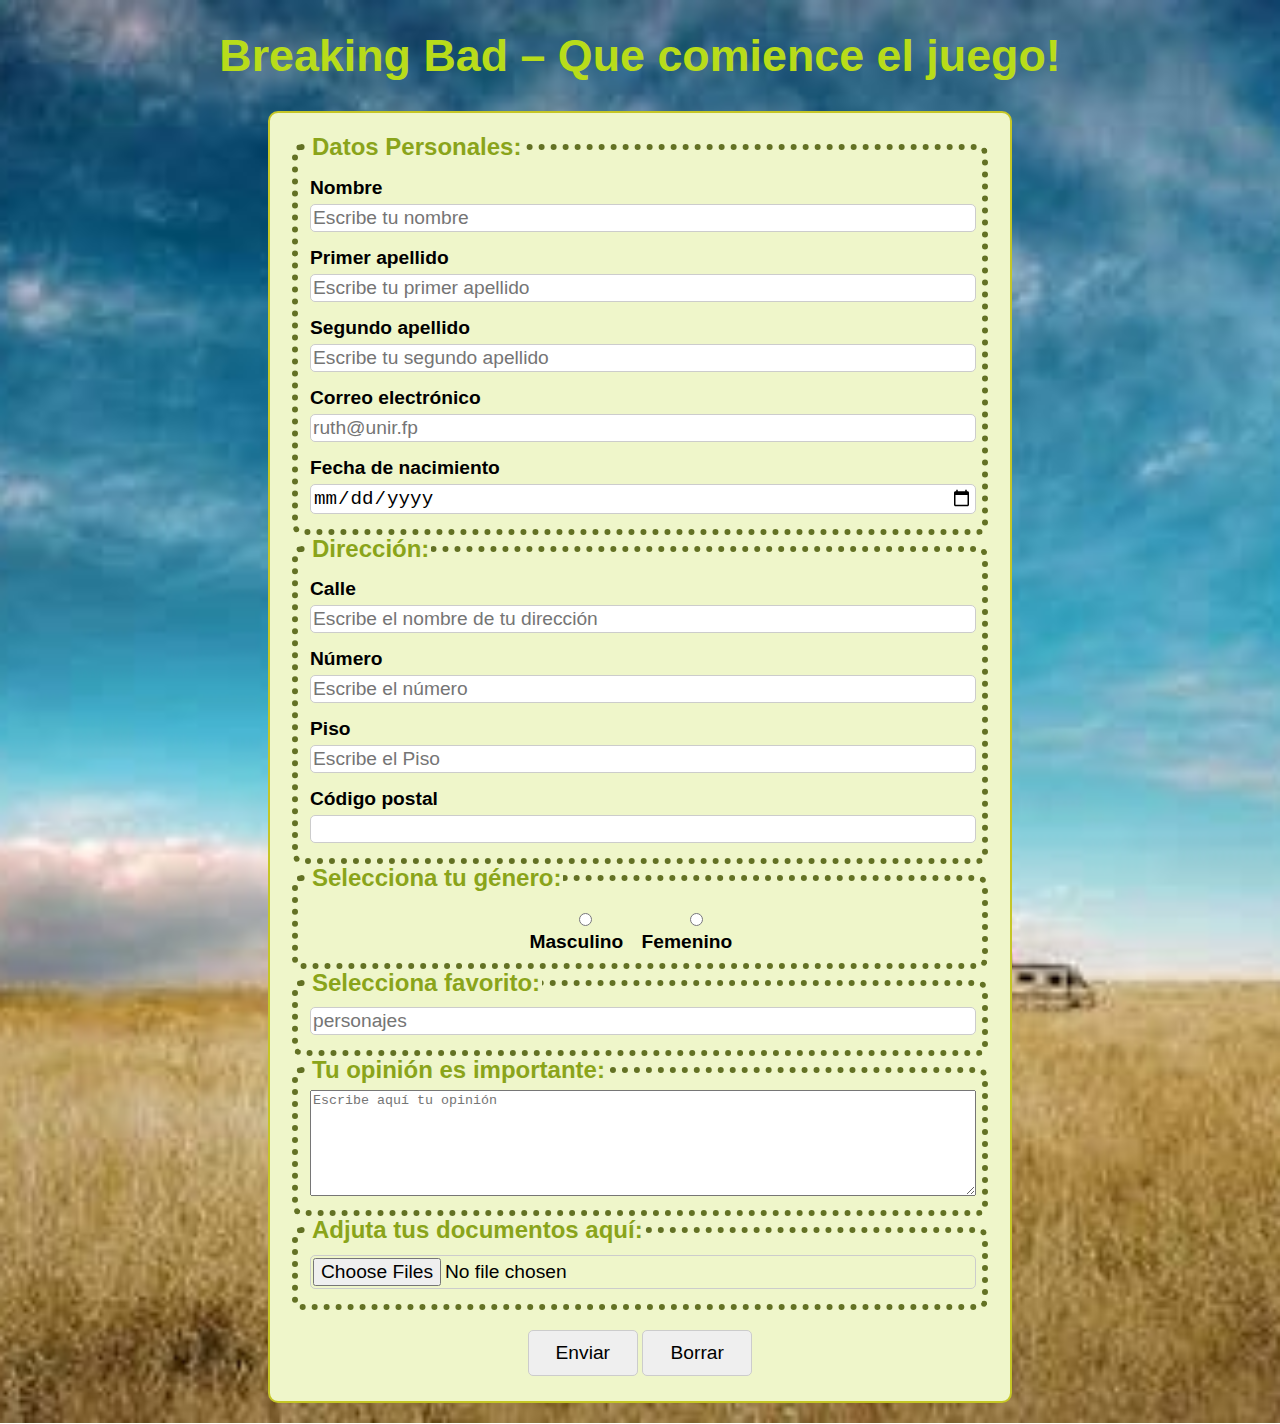
<file: formulario.html>
<!DOCTYPE html>
<html lang="en">

<head>
    <meta charset="UTF-8" />
    <meta name="viewport" content="width=device-width, initial-scale=1.0" />
    <link rel="shortcut icon" href="./assets/img/icon.png" type="image/x-icon">
    <link rel="stylesheet" href="./css/index.css">
    <title>Formulario</title>
</head>

<body class="bodyForm">
    <h1 class="formTitle">Breaking Bad – Que comience el juego!</h1>

    <form class="form" action="mailto:raul@unir.com" method="get">
        <fieldset>
            <legend class="legendForm">Datos Personales:</legend>
            <label>Nombre</label>
            <input type="text" placeholder="Escribe tu nombre" required />

            <label> Primer apellido</label>
            <input type="text" placeholder="Escribe tu primer apellido" required />

            <label> Segundo apellido</label>
            <input type="text" placeholder="Escribe tu segundo apellido" required />
            <label>Correo electrónico</label>
            <input type="email" placeholder="ruth@unir.fp" required />

            <label>Fecha de nacimiento</label>
            <input type="date" id="fecha" name="fecha" />
        </fieldset>
        <fieldset>
            <legend class="legendForm">Dirección:</legend>
            <label>Calle</label>
            <input type="text" placeholder="Escribe el nombre de tu dirección" />

            <label>Número</label>
            <input type="number" placeholder="Escribe el número" />

            <label>Piso</label>
            <input type="text" placeholder="Escribe el Piso" />

            <label>Código postal</label>
            <input type="number" />
        </fieldset>
        </fieldset>
        <fieldset>
            <legend class="legendForm">Selecciona tu género:</legend>
            <div class="genderOptions">
                <label><input type="radio" name="genero" value="masculino" /> Masculino</label>
                <label><input type="radio" name="genero" value="femenino" /> Femenino</label>
            </div>
        </fieldset>
        <fieldset>
            <legend class="legendForm">Selecciona favorito:</legend>
            <input list="listaPersonajes" id="personajes" name="personaje" placeholder="personajes" />
            <datalist id="listaPersonajes">
                <option value="Jessie Pinkman"></option>
                <option value="Walter White"></option>
                <option value="Saul Goodman"></option>
                <option value="Gustavo Fring"></option>
                <option value="Pollos Hermanos"></option>
                <option value="Otros personajes"></option>
            </datalist>
        </fieldset>
        <fieldset>
            <legend class="legendForm">Tu opinión es importante:</legend>
            <textarea placeholder="Escribe aquí tu opinión" maxlength="5"></textarea>
        </fieldset>
        <fieldset>
            <legend class="legendForm">
                Adjuta tus documentos aquí:
            </legend>
            <input type="file" name="adjunto" accept=".pdf" multiple>
        </fieldset>
        <div class="formButtons">
            <input type="submit" value="Enviar">
            <input type="reset" value="Borrar" />
        </div>
    </form>
</body>

</html>
</file>
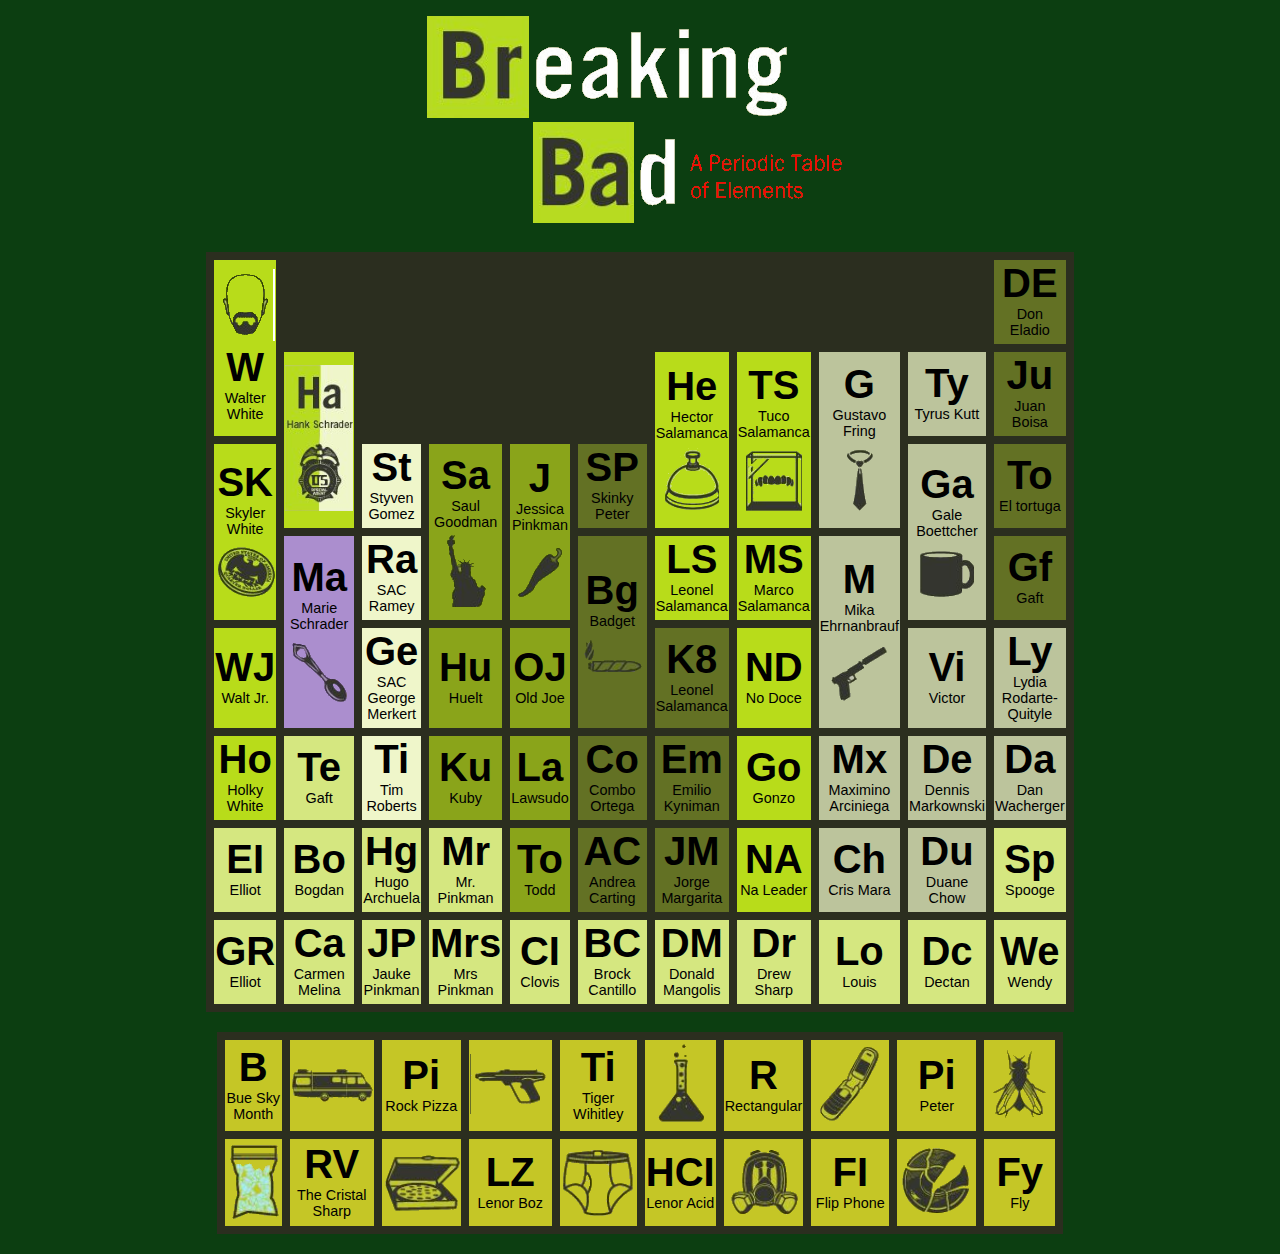
<file: tabla.html>
<!DOCTYPE html>
<html lang="en">

<head>
    <meta charset="UTF-8" />
    <meta name="viewport" content="width=device-width, initial-scale=1.0" />
    <link rel="shortcut icon" href="./assets/img/icon.png" type="image/x-icon" />
    <link rel="stylesheet" href="./css/index.css" />
    <title>Tabla</title>
</head>

<body class="bodyTabla">
    <img src="./assets/img/cabecera.png" alt="cabecera" />

    <table class="table">
        <tr>
            <td class="primaryCell" rowspan="2">
                <img src="./assets/img/tablaPeriódica/walterwhite.png" alt="Walter White" />
                <div>
                    <span class="largeText">W</span>
                    <span class="smallText">Walter White</span>
                </div>
            </td>
            <td></td>
            <td></td>
            <td></td>
            <td></td>
            <td></td>
            <td></td>
            <td></td>
            <td></td>
            <td></td>
            <td class="darkCell">
                <div>
                    <span class="largeText">DE</span>
                    <span class="smallText">Don Eladio</span>
                </div>
            </td>
        </tr>
        <tr>
            <td class="primaryCell" rowspan="2">
                <img src="./assets/img/tablaPeriódica/hankschrader.png" alt="Walter White" />
            </td>
            <td></td>
            <td></td>
            <td></td>
            <td></td>
            <td class="primaryCell" rowspan="2">
                <div>
                    <span class="largeText">He</span>

                    <span class="smallText">Hector Salamanca</span>
                </div>
                <img src="./assets/img/tablaPeriódica/hectorsalamanca.png" alt="hectorsalamanca" />
            </td>
            <td class="primaryCell" rowspan="2">
                <div>
                    <span class="largeText">TS</span>
                    <span class="smallText">Tuco Salamanca</span>
                </div>
                <img src="./assets/img/tablaPeriódica/tucosalamanca.png" alt="tucosalamanca" />
            </td>
            <td class="lightCell" rowspan="2">
                <div>
                    <span class="largeText">G</span>
                    <span class="smallText">Gustavo Fring</span>
                </div>
                <img src="./assets/img/tablaPeriódica/gustavofrink.png" alt="gustavofrink" />
            </td>
            <td class="lightCell">
                <div>
                    <span class="largeText">Ty</span>
                    <span class="smallText">Tyrus Kutt</span>
                </div>
            </td>
            <td class="darkCell">
                <div>
                    <span class="largeText">Ju</span>
                    <span class="smallText">Juan Boisa</span>
                </div>
            </td>
        </tr>
        <tr>
            <td class="primaryCell" rowspan="2">
                <div>
                    <span class="largeText">SK</span>
                    <span class="smallText">Skyler White</span>
                </div>
                <img src="./assets/img/tablaPeriódica/skylerwhite.png" alt="skylerwhite" />
            </td>

            <td class="greenPastelCell">
                <div>
                    <span class="largeText">St</span>

                    <span class="smallText">Styven Gomez</span>
                </div>
            </td>
            <td rowspan="2" class="mainGreenCell">
                <div>
                    <span class="largeText">Sa</span>
                    <span class="smallText">Saul Goodman</span>
                </div>

                <img class="imgTable" src="./assets/img/tablaPeriódica/saulgoodman.png" alt="Walter White" />
            </td>
            <td rowspan="2" class="mainGreenCell">
                <div>
                    <span class="largeText">J</span>
                    <span class="smallText">Jessica Pinkman</span>
                </div>
                <img src="./assets/img/tablaPeriódica/jessiepinkman.png" alt="jessiepinkman" />
            </td>
            <td class="darkCell">
                <div>
                    <span class="largeText">SP</span>
                    <span class="smallText">Skinky Peter</span>
                </div>
            </td>
            <td class="lightCell" rowspan="2">
                <div>
                    <span class="largeText">Ga</span>
                    <span class="smallText">Gale Boettcher</span>
                </div>
                <img src="./assets/img/tablaPeriódica/gale.png" alt="gale" />
            </td>
            <td class="darkCell">
                <div>
                    <span class="largeText">To</span>
                    <span class="smallText">El tortuga</span>
                </div>
            </td>
        </tr>
        <tr>
            <td rowspan="2" class="purpleCell">
                <div>
                    <span class="largeText">Ma</span>
                    <span class="smallText">Marie Schrader</span>
                </div>
                <img src="./assets/img/tablaPeriódica/marieschrader.png" alt="marieschrader" />
            </td>
            <td class="greenPastelCell">
                <div>
                    <span class="largeText">Ra</span>
                    <span class="smallText">SAC Ramey</span>
                </div>
            </td>
            <td rowspan="2" class="darkCell">
                <div>
                    <span class="largeText">Bg</span>
                    <span class="smallText">Badget</span>
                </div>
                <img src="./assets/img/tablaPeriódica/badger.png" alt="badger" />
            </td>
            <td class="primaryCell">
                <div>
                    <span class="largeText">LS</span>
                    <span class="smallText">Leonel Salamanca</span>
                </div>
            </td>
            <td class="primaryCell">
                <div>
                    <span class="largeText">MS</span>
                    <span class="smallText">Marco Salamanca</span>
                </div>
            </td>
            <td class="lightCell" rowspan="2">
                <div>
                    <span class="largeText">M</span>
                    <span class="smallText">Mika Ehrnanbrauf</span>
                </div>
                <img src="./assets/img/tablaPeriódica/mike.png" alt="mike" />
            </td>
            <td class="darkCell">
                <div>
                    <span class="largeText">Gf</span>
                    <span class="smallText">Gaft</span>
                </div>
            </td>
        </tr>
        <tr>
            <td class="primaryCell">
                <div>
                    <span class="largeText">WJ</span>
                    <span class="smallText">Walt Jr.</span>
                </div>
            </td>
            <td class="greenPastelCell">
                <div>
                    <span class="largeText">Ge</span>
                    <span class="smallText">SAC George Merkert</span>
                </div>
            </td>
            <td class="mainGreenCell">
                <div>
                    <span class="largeText">Hu</span>
                    <span class="smallText">Huelt</span>
                </div>
            </td>
            <td class="mainGreenCell">
                <div>
                    <span class="largeText">OJ</span>
                    <span class="smallText">Old Joe</span>
                </div>
            </td>
            <td class="darkCell">
                <div>
                    <span class="largeText">K8</span>
                    <span class="smallText">Leonel Salamanca</span>
                </div>
            </td>
            <td class="primaryCell">
                <div>
                    <span class="largeText">ND</span>
                    <span class="smallText">No Doce</span>
                </div>
            </td>
            <td class="lightCell">
                <div>
                    <span class="largeText">Vi</span>
                    <span class="smallText">Victor</span>
                </div>
            </td>
            <td class="lightCell">
                <div>
                    <span class="largeText">Ly</span>
                    <span class="smallText">Lydia Rodarte-Quityle</span>
                </div>
            </td>
        </tr>
        <tr>
            <td class="primaryCell">
                <div>
                    <span class="largeText">Ho</span>
                    <span class="smallText">Holky White</span>
                </div>
            </td>
            <td class="secondaryCell">
                <div>
                    <span class="largeText">Te</span>
                    <span class="smallText">Gaft</span>
                </div>
            </td>
            <td class="greenPastelCell">
                <div>
                    <span class="largeText">Ti</span>
                    <span class="smallText">Tim Roberts</span>
                </div>
            </td>
            <td class="mainGreenCell">
                <div>
                    <span class="largeText">Ku</span>
                    <span class="smallText">Kuby</span>
                </div>
            </td>
            <td class="mainGreenCell">
                <div>
                    <span class="largeText">La</span>
                    <span class="smallText">Lawsudo</span>
                </div>
            </td>
            <td class="darkCell">
                <div>
                    <span class="largeText">Co</span>
                    <span class="smallText"> Combo Ortega</span>
                </div>
            </td>
            <td class="darkCell">
                <div>
                    <span class="largeText">Em</span>
                    <span class="smallText">Emilio Kyniman</span>
                </div>
            </td>
            <td class="primaryCell">
                <div>
                    <span class="largeText">Go</span>
                    <span class="smallText">Gonzo</span>
                </div>
            </td>
            <td class="lightCell">
                <div>
                    <span class="largeText">Mx</span>
                    <span class="smallText">Maximino Arciniega</span>
                </div>
            </td>
            <td class="lightCell">
                <div>
                    <span class="largeText">De</span>
                    <span class="smallText">Dennis Markownski</span>
                </div>
            </td>
            <td class="lightCell">
                <div>
                    <span class="largeText">Da</span>
                    <span class="smallText">Dan Wacherger</span>
                </div>
            </td>
        </tr>
        <tr>
            <td class="secondaryCell">
                <div>
                    <span class="largeText">EI</span>
                    <span class="smallText">Elliot </span>
                </div>
            </td>
            <td class="secondaryCell">
                <div>
                    <span class="largeText">Bo</span>
                    <span class="smallText">Bogdan</span>
                </div>
            </td>
            <td class="secondaryCell">
                <div>
                    <span class="largeText">Hg</span>
                    <span class="smallText">Hugo Archuela</span>
                </div>
            </td>
            <td class="secondaryCell">
                <div>
                    <span class="largeText">Mr</span>
                    <span class="smallText">Mr. Pinkman</span>
                </div>
            </td>
            <td class="mainGreenCell">
                <div>
                    <span class="largeText">To</span>
                    <span class="smallText">Todd</span>
                </div>
            </td>
            <td class="darkCell">
                <div>
                    <span class="largeText">AC</span>
                    <span class="smallText">Andrea Carting</span>
                </div>
            </td>
            <td class="darkCell">
                <div>
                    <span class="largeText">JM</span>
                    <span class="smallText">Jorge Margarita</span>
                </div>
            </td>
            <td class="primaryCell">
                <div>
                    <span class="largeText">NA</span>
                    <span class="smallText">Na Leader</span>
                </div>
            </td>
            <td class="lightCell">
                <div>
                    <span class="largeText">Ch</span>
                    <span class="smallText">Cris Mara</span>
                </div>
            </td>
            <td class="lightCell">
                <div>
                    <span class="largeText">Du</span>
                    <span class="smallText">Duane Chow</span>
                </div>
            </td>
            <td class="secondaryCell">
                <div>
                    <span class="largeText">Sp</span>
                    <span class="smallText">Spooge</span>
                </div>
            </td>
        </tr>
        <tr>
            <td class="secondaryCell">
                <div>
                    <span class="largeText">GR</span>
                    <span class="smallText">Elliot </span>
                </div>
            </td>
            <td class="secondaryCell">
                <div>
                    <span class="largeText">Ca</span>
                    <span class="smallText">Carmen Melina</span>
                </div>
            </td>
            <td class="secondaryCell">
                <div>
                    <span class="largeText">JP</span>
                    <span class="smallText">Jauke Pinkman</span>
                </div>
            </td>
            <td class="secondaryCell">
                <div>
                    <span class="largeText">Mrs</span>
                    <span class="smallText">Mrs Pinkman</span>
                </div>
            </td>
            <td class="secondaryCell">
                <div>
                    <span class="largeText">CI</span>
                    <span class="smallText">Clovis</span>
                </div>
            </td>
            <td class="secondaryCell">
                <div>
                    <span class="largeText">BC</span>
                    <span class="smallText">Brock Cantillo</span>
                </div>
            </td>
            <td class="secondaryCell">
                <div>
                    <span class="largeText">DM</span>
                    <span class="smallText">Donald Mangolis</span>
                </div>
            </td>
            <td class="secondaryCell">
                <div>
                    <span class="largeText">Dr</span>
                    <span class="smallText">Drew Sharp</span>
                </div>
            </td>
            <td class="secondaryCell">
                <div>
                    <span class="largeText">Lo</span>
                    <span class="smallText">Louis</span>
                </div>
            </td>
            <td class="secondaryCell">
                <div>
                    <span class="largeText">Dc</span>
                    <span class="smallText">Dectan</span>
                </div>
            </td>
            <td class="secondaryCell">
                <div>
                    <span class="largeText">We</span>
                    <span class="smallText">Wendy</span>
                </div>
            </td>
        </tr>
    </table>

    <table class="table2">
        <tr>
            <td class="neonCell">
                <div>
                    <span class="largeText">B</span>
                    <span class="smallText">Bue Sky Month</span>
                </div>
            </td>
            <td class="neonCell">
                <img src="./assets/img/tablaPeriódica/bus.png" alt="bus" />
            </td>
            <td class="neonCell">
                <div>
                    <span class="largeText">Pi</span>
                    <span class="smallText">Rock Pizza</span>
                </div>
            </td>
            <td class="neonCell">
                <img src="./assets/img/tablaPeriódica/pistola.png" alt="pistola" />
            </td>
            <td class="neonCell">
                <div>
                    <span class="largeText">Ti</span>
                    <span class="smallText">Tiger Wihitley</span>
                </div>
            </td>
            <td class="neonCell">
                <img src="./assets/img/tablaPeriódica/pocima.png" alt="pocima" />
            </td>
            <td class="neonCell">
                <div>
                    <span class="largeText">R</span>
                    <span class="smallText">Rectangular</span>
                </div>
            </td>
            <td class="neonCell">
                <img src="./assets/img/tablaPeriódica/movil.png" alt="movil" />
            </td>
            <td class="neonCell">
                <div>
                    <span class="largeText">Pi</span>
                    <span class="smallText">Peter</span>
                </div>
            </td>
            <td class="neonCell">
                <img src="./assets/img/tablaPeriódica/mosca.png" alt="mosca" />
            </td>
        </tr>
        <tr>
            <td class="neonCell">
                <img src="./assets/img/tablaPeriódica/cristal.png" alt="cristal" />
            </td>
            <td class="neonCell">
                <div>
                    <span class="largeText">RV</span>
                    <span class="smallText">The Cristal Sharp</span>
                </div>
            </td>
            <td class="neonCell">
                <img src="./assets/img/tablaPeriódica/pizza.png" alt="pizza" />
            </td>
            <td class="neonCell">
                <div>
                    <span class="largeText">LZ</span>
                    <span class="smallText">Lenor Boz</span>
                </div>
            </td>
            <td class="neonCell">
                <img src="./assets/img/tablaPeriódica/calzoncillos.png" alt="calzoncillos" />
            </td>
            <td class="neonCell">
                <div>
                    <span class="largeText">HCI</span>
                    <span class="smallText">Lenor Acid</span>
                </div>
            </td>
            <td class="neonCell">
                <img src="./assets/img/tablaPeriódica/mascara.png" alt="mascara" />
            </td>
            <td class="neonCell">
                <div>
                    <span class="largeText">FI</span>
                    <span class="smallText">Flip Phone</span>
                </div>
            </td>
            <td class="neonCell">
                <img src="./assets/img/tablaPeriódica/plato.png" alt="plato" />
            </td>
            <td class="neonCell">
                <div>
                    <span class="largeText">Fy</span>
                    <span class="smallText">Fly</span>
                </div>
            </td>
        </tr>
    </table>
</body>

</html>
</file>
<file: css/index.css>
:root {
  margin: 0;
  padding: 0;
  box-sizing: border-box;

  font-size: 16px;

  --white-color: #fff;
  --border-color: #ccc;
  --border-color-brown: brown;
  --bgd-body-table: #0c3e11;
  --bgd-table: #2b2e1f;
  --primary-color: #b8dc1a;
  --secondary-color: #d5e780;
  --green-pastel: #eff6ca;
  --green-main: #8aa41a;
  --green-light: #bcc49c;
  --green-dark: #637124;
  --green-neon: #c5c626;
  --purple-color: #ab8ece;

  --font-large: 2.5rem;
  --font-medium: 1.5rem;
  --font-small: 1.2rem;
}
@font-face {
  font-family: "MiFuenteBreakingBad";
  src: url("./assets/fonts/breakingBadFuente.ttf") format("truetype");
}

/* CSS INDEX */

.bodyIndex {
  background: no-repeat center/cover url("../assets/img/fondo.jpg");
  font-family: "MiFuenteBreakingBad", sans-serif;
  height: 95vh;
  text-align: center;
}

#imgLogo {
  display: block;
  margin: 3rem auto;
  height: 200px;
}

#indexTitle {
  color: var(--white-color);
}

.containerPoster {
  display: block;
  margin: 0 auto;
}

#imgPoster {
  width: 700px;
  height: 300px;
  object-fit: cover;
  margin-top: 55px;
  border: 10px outset var(--border-color-brown);
  border-radius: 1.4rem;
}

/* CSS FORMULARIO */

.bodyForm {
  background: no-repeat center/cover url("../assets/img/fondo.jpg");
  font-family: Arial, Helvetica, sans-serif;
}

.formTitle {
  color: var(--primary-color);
  font-size: 2.8rem;
  text-align: center;
}

.form {
  width: 700px;
  margin: 20px auto;
  padding: 20px;
  border: 2px solid var(--green-neon);
  background-color: var(--green-pastel);
  border-radius: 10px;
}

fieldset {
  border: 0.4rem dotted var(--green-dark);
  border-radius: 0.6rem;
}

.legendForm {
  font-weight: bold;
  font-size: var(--font-medium);
  color: var(--green-main);
}

label {
  display: block;
  font-size: var(--font-small);
  font-weight: bold;
  margin-top: 10px;
}

input {
  width: 100%;
  padding: 2px;
  margin: 5px 0 5px;
  border: 1px solid var(--border-color);
  border-radius: 5px;
  font-size: var(--font-small);
}

textarea {
  width: 100%;
  height: 100px;
}

.genderOptions {
  display: flex;
  justify-content: center;
}

.formButtons {
  text-align: center;
  margin-top: 15px;
}

.formButtons input {
  width: 110px;
  padding: 0.7rem 1rem;
}

/* CSS TABLA */
.bodyTabla {
  background-color: var(--bgd-body-table);
  text-align: center;
  font-family: Arial, Helvetica, sans-serif;
}

.table {
  background-color: var(--bgd-table);
  width: 60%;
  margin: 20px auto;
  border-collapse: separate;
  border-spacing: 8px;
  text-align: center;
}

.table td {
  width: 60px;
  height: 60px;
}

.table2 {
  background-color: var(--bgd-table);
  width: 50%;
  height: 200px;
  margin: 20px auto;
  border-collapse: separate;
  border-spacing: 8px;
  text-align: center;
}
.primaryCell {
  background-color: var(--primary-color);
}

.secondaryCell {
  background-color: var(--secondary-color);
}

.lightCell {
  background-color: var(--green-light);
}

.darkCell {
  background-color: var(--green-dark);
}

.greenPastelCell {
  background-color: var(--green-pastel);
}

.mainGreenCell {
  background-color: var(--green-main);
}

.neonCell {
  background-color: var(--green-neon);
}

.purpleCell {
  background-color: var(--purple-color);
}

.largeText {
  font-size: var(--font-large);
  font-weight: bold;
}

.smallText {
  font-size: 0.9rem;
  margin-bottom: 5px;
}
.largeText,
.smallText {
  display: block;
}
</file>
